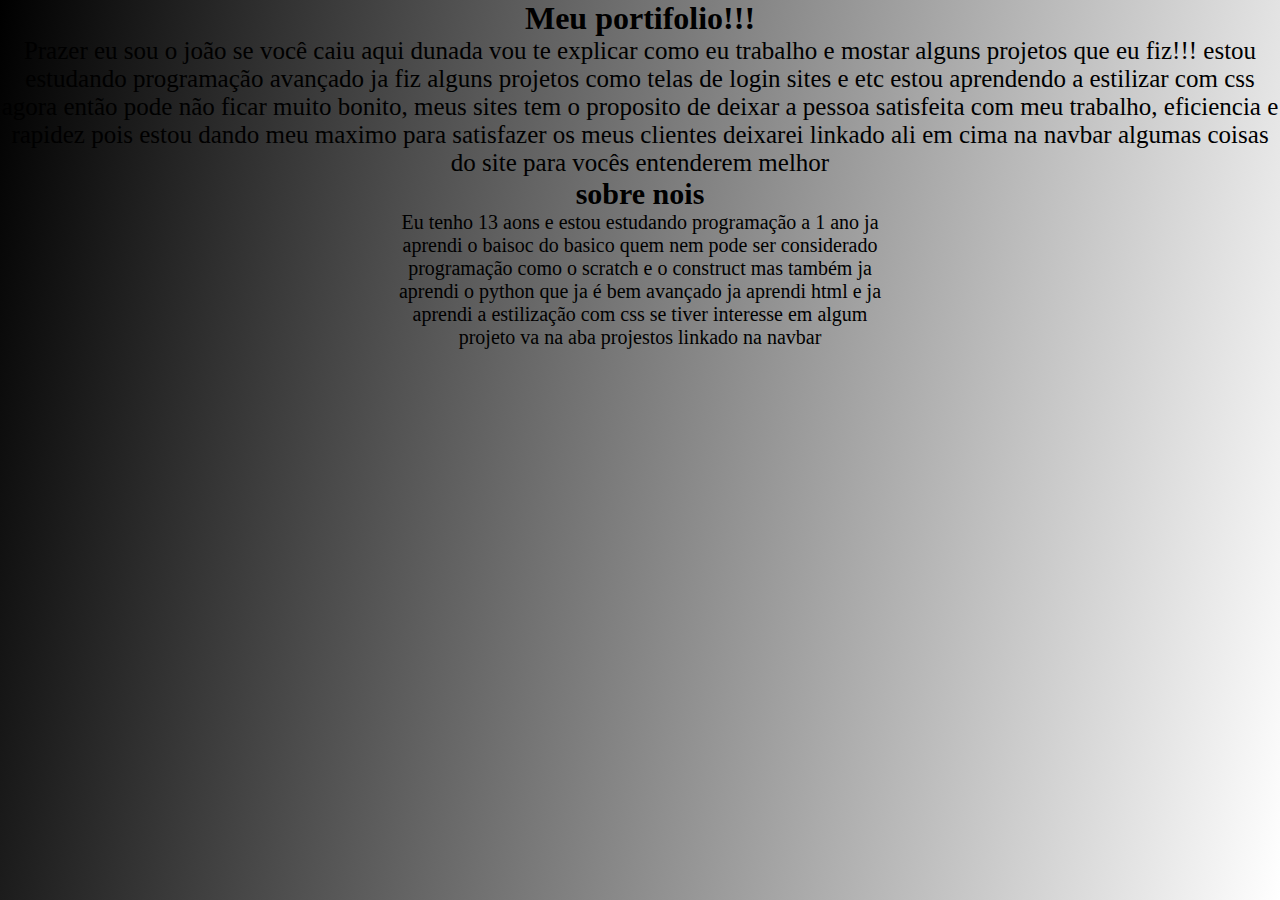
<file: aulas/index.html>
<!DOCTYPE html>
<html lang="en">

<head>
  <meta charset="UTF-8">
  <meta name="viewport" content="width=device-width, initial-scale=1.0">
  <title>Loja</title>
  <link rel="stylesheet" href="index.css">
  <link href="https://fonts.googleapis.com/css2?family=Poppins:wght@400;600&display=swap" rel="stylesheet">
</head>
<header class="header">

</header>

<body>

  <div class="texto">
    <h1>Meu portifolio!!!</h1>
    <p> Prazer eu sou o joão
      se você caiu aqui dunada vou te explicar como eu trabalho e mostar alguns projetos que eu
      fiz!!!
      estou estudando programação avançado ja fiz alguns projetos como telas de login sites e etc
      estou aprendendo a estilizar com css agora então pode não ficar muito bonito, meus sites tem o proposito
      de deixar a pessoa satisfeita com meu trabalho, eficiencia e rapidez pois estou dando meu maximo
      para satisfazer os meus clientes deixarei linkado ali em cima na navbar algumas coisas do site para vocês
      entenderem melhor

    </p>
  </div>
  <section class="content" id="sobre">
    <h2>sobre nois</h2>

    <p>Eu tenho 13 aons e estou estudando programação a 1 ano ja aprendi o baisoc do basico quem nem pode ser
      considerado programação como o scratch e o construct mas também ja aprendi o python que ja é bem avançado ja
      aprendi html e ja aprendi a estilização com css
    se tiver interesse em algum projeto va na aba projestos linkado na navbar</p>
  </section>


</body>

</html>
</file>
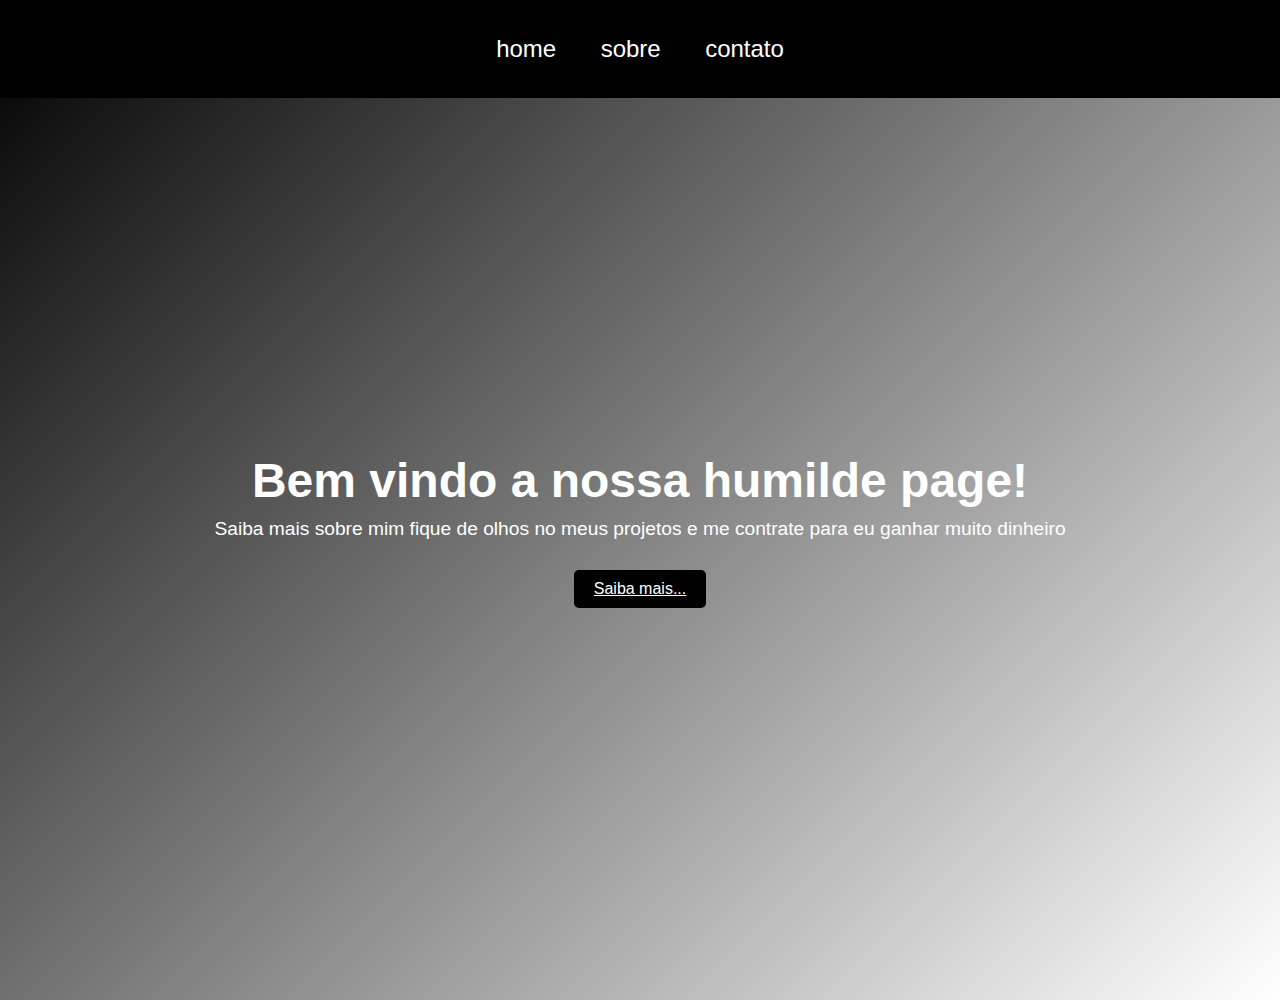
<file: home.html>
<!DOCTYPE html>
<html lang="pt-br">

<head>
    <meta charset="UTF-8">
    <meta name="viewport" content="width=device-width, initial-scale=1.0">
    <title>Document</title>
    <link rel="stylesheet" href="./style.css">
</head>

<body>
    <nav class="navbar"><a href="#">home</a>
        <a href="aulas\index.html">sobre</a>
        <a href="#">contato</a>
    </nav>
    <section class="card">
        <h1>Bem vindo a nossa humilde page!</h1>
        <p>Saiba mais sobre mim fique de olhos no meus projetos e me contrate para eu ganhar muito dinheiro</p>
        <a class="button" href="aulas\index.html">Saiba mais...</a>
    </section>
    
</body>

</html>
</file>
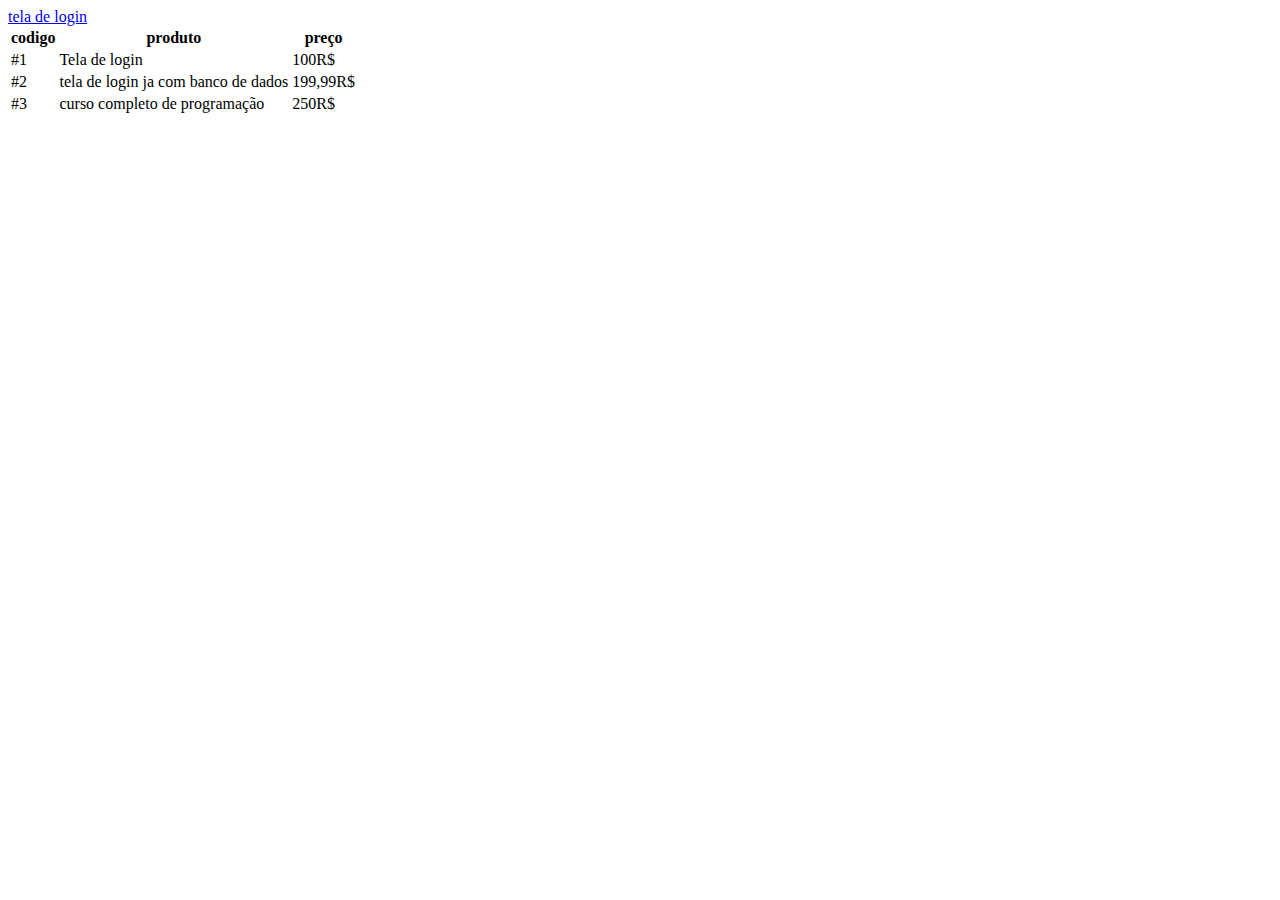
<file: projetos.html>
<!DOCTYPE html>
<html lang="en">
<head>
    <meta charset="UTF-8">
    <meta name="viewport" content="width=device-width, initial-scale=1.0">
    <title>Document</title>
    
</head>
<body>
    <a href="./tela de login.html">tela de login</a>
    <table>
        <tr>
          <th>codigo</th>
          <th>
            produto
          </th>
          <th>preço</th>
        </tr>
        <tr>
          <td>#1</td>
          <td>Tela de login</td>
          <td>100R$</td>
        </tr>
        <tr>
          <td>#2</td>
          <td>tela de login ja com banco de dados</td>
          <td>199,99R$</td>
        </tr>
        <tr>
            <td>#3</td>
            <td>curso completo de programação</td>
            <td>250R$</td>
        </tr>
  
      </table>
</body>
</html>
</file>
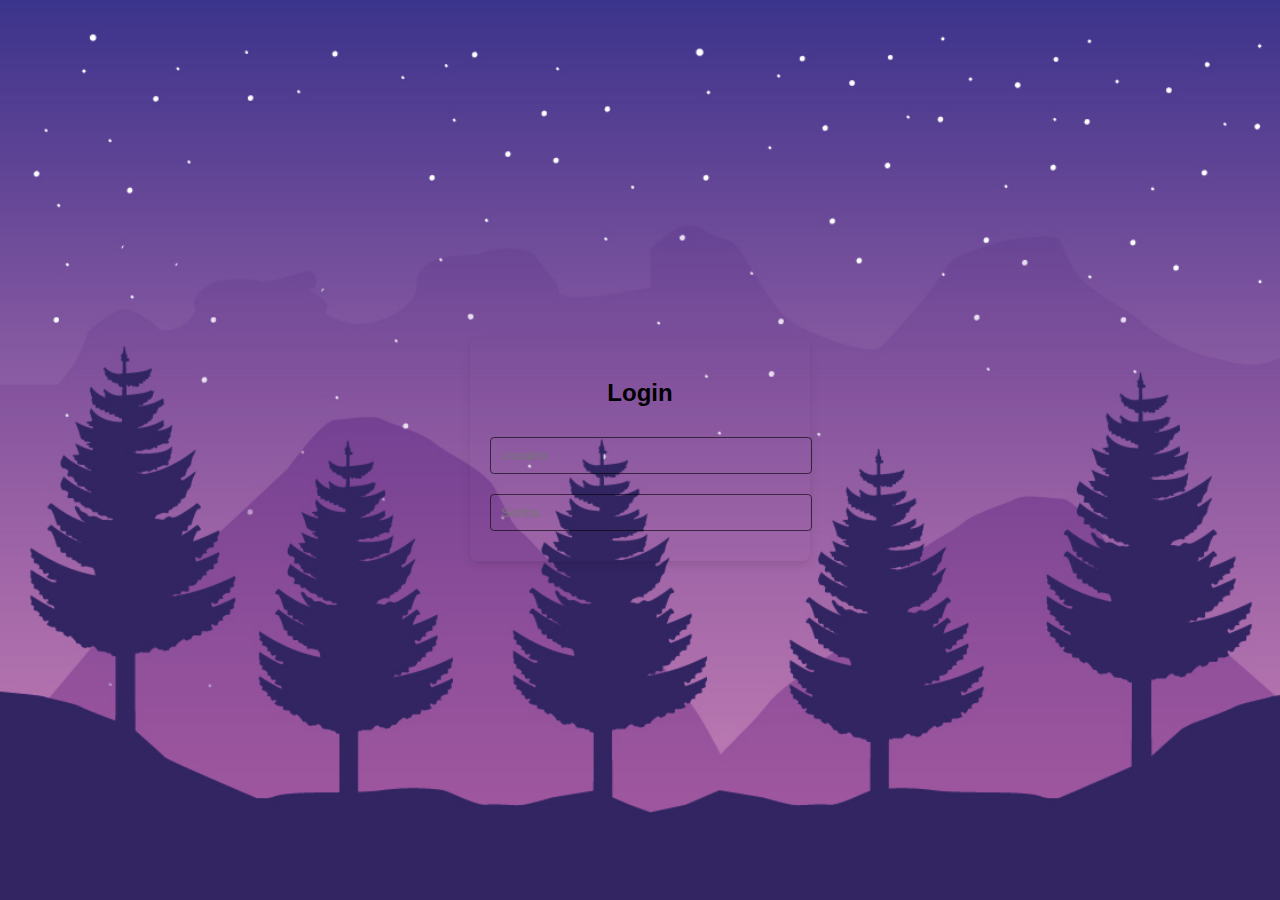
<file: tela de login.html>
<!DOCTYPE html>
<html lang="pt-br">
<head>
    <meta charset="UTF-8">
    <meta name="viewport" content="width=device-width, initial-scale=1.0">
    <title>Login</title>
    <link rel="stylesheet" href="./">
    <style>
        body {
            font-family: Arial, sans-serif;
            background-image: url(./imagens/img.jpg); /* Caminho da imagem */
            background-size: cover; /* A imagem vai cobrir toda a tela */
            background-position: center; /* A imagem ficará centralizada */
            display: flex;
            justify-content: center;
            align-items: center;
            height: 100vh;
            margin: 0;
        }
        .login-container {
            padding: 20px;
            border-radius: 8px;
            box-shadow: 0 4px 8px rgba(0, 0, 0, 0.1);
            width: 300px;
            text-align: center;
            background-color: transparent
            
        }
        .login-container h2 {
            margin-bottom: 20px;
            color: #000000;
        }
        .input-field {
            width: 100%;
            padding: 10px;
            margin: 10px 0;
            border: 1px solid rgba(0, 0, 0, 0.6); /* Bordas sutis para visibilidade */
            border-radius: 4px;
            background-color: transparent; /* Torna o fundo transparente */
            color: black; /* Cor do texto preta para contraste */
            
        }
        .input-field:focus {
            border-color: #000000; /* Cor da borda ao focar no campo */
            outline: none;
            
            
        }
    </style>
</head>
<body>
    <div class="login-container">
        <h2>Login</h2>
        <form action="login-processar.php" method="POST">
            <input type="text" class="input-field" name="username" placeholder="Usuário" required>
            <input type="password" class="input-field" name="password" placeholder="Senha" required>
            
        </form>
    </div>
</body>
</html>
</file>
<file: aulas/index.css>
*{
    padding: 0;
    margin: 0;
}
body {
    display: flex;
    flex-direction: column;
    align-items: center;
    text-align: center;
    background: linear-gradient(100deg, black, white);
    height: 100vh;
    
}
.h1 {

    font-family: 'Arial', sans-serif;


}

.header a {
    color: black;
}




.texto p {

    font-size: 25px;
}
.content {font-size: 20px;

    max-width: 40%;
</file>
<file: style.css>
* {
    padding: 0;
    margin: 0;
    font-family: Arial, Helvetica, sans-serif;
}

body {
    display: flex;
    flex-direction: column;
    align-items: center;
    text-align: center;
    background-color: rgb(186, 186, 186);
    background:linear-gradient(135deg, black, white)
}

.navbar {
    width: 100%;
    background-color: black;
    padding: 20px 0;
    position: fixed;
    top: 0;
    left: 0;
    text-align: center;
}

.navbar a {
    color: white;
    text-decoration: none;
    padding: 15px 20px;
    display: inline-block;
    font-size: 1.5rem;
}

.navbar a:hover {
    color: rgb(90, 90, 90);
}

.card {
    width: 100%;
    height: 100vh;
    display: flex;
    flex-direction: column;
    justify-content: center;
    align-items: center;
    color: white;
    padding: 20px;
    margin-top: 60px;
}

.card h1 {
    font-size: 3rem;
}

.card p {
    font-size: 1.2rem;
    margin: 10px 0;
}

.button {
    display: inline-block;
    padding: 10px 20px;
    margin-top: 20px;
    background-color: black;
    color: white;
    border-radius: 5px; transition: 0.3s;
}

.button:hover {
    background-color: darkgrey;
}
.content {font-size: 20px;

max-width: 40%;
</file>
